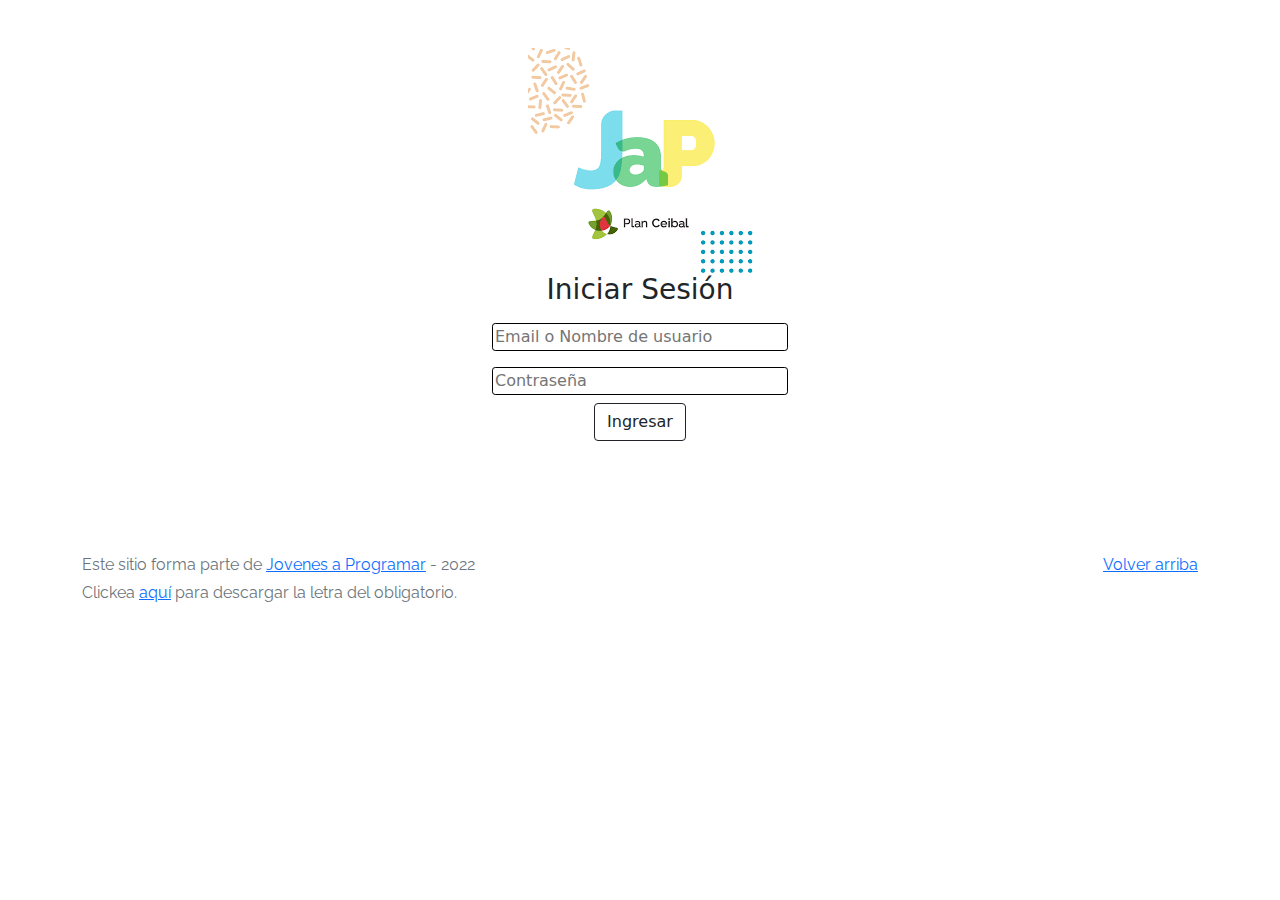
<file: index.html>
<!DOCTYPE html>
<html lang="es">

<head>
  <meta http-equiv="Content-Type" content="text/html; charset=UTF-8">
  <meta name="viewport" content="width=device-width, initial-scale=1, shrink-to-fit=no">
  <title>eMercado - Todo lo que busques está aquí</title>

  <link href="https://fonts.googleapis.com/css?family=Raleway:300,300i,400,400i,700,700i,900,900i" rel="stylesheet">
  <link href="css/bootstrap.min.css" rel="stylesheet">
  <link href="css/styles.css" rel="stylesheet">
  <style>
    body {
      background-color: ffffff;
    }
  </style>
</head>

<body>
  <div class="loginUsuario">
    <form class="">
      <div class="p-5">
        <img src="./img/japimagen.png" alt="">
        <h3>Iniciar Sesión</h3>
        <div class="">
          <input type="text" class="m-2 w-25" id="validarEmail" placeholder="Email o Nombre de usuario" required>
          <br>
          <input type="password" class=" m-2 w-25" id="validarPassword" placeholder="Contraseña" required>
          <br>
          <button type="button" class="btn btn-outline-dark" id="boton" value="Enviar"
            onclick="enviar()">Ingresar</button>
          <div id='nose'>
            <div id="warning" class="fw-bold">
            </div>
          </div>
        </div>
      </div>
    </form>
  </div>
  <footer class="text-muted">
    <div class="container">
      <p class="float-end">
        <a href="#">Volver arriba</a>
      </p>
      <p>Este sitio forma parte de <a href="https://jovenesaprogramar.edu.uy/" target="_blank">Jovenes a Programar</a> -
        2022</p>
      <p>Clickea <a target="_blank" href="Letra.pdf">aquí</a> para descargar la letra del obligatorio.</p>
    </div>
  </footer>
  <script src="js/init.js"></script>
  <script src="js/login.js"></script>
</body>

</html>
</file>
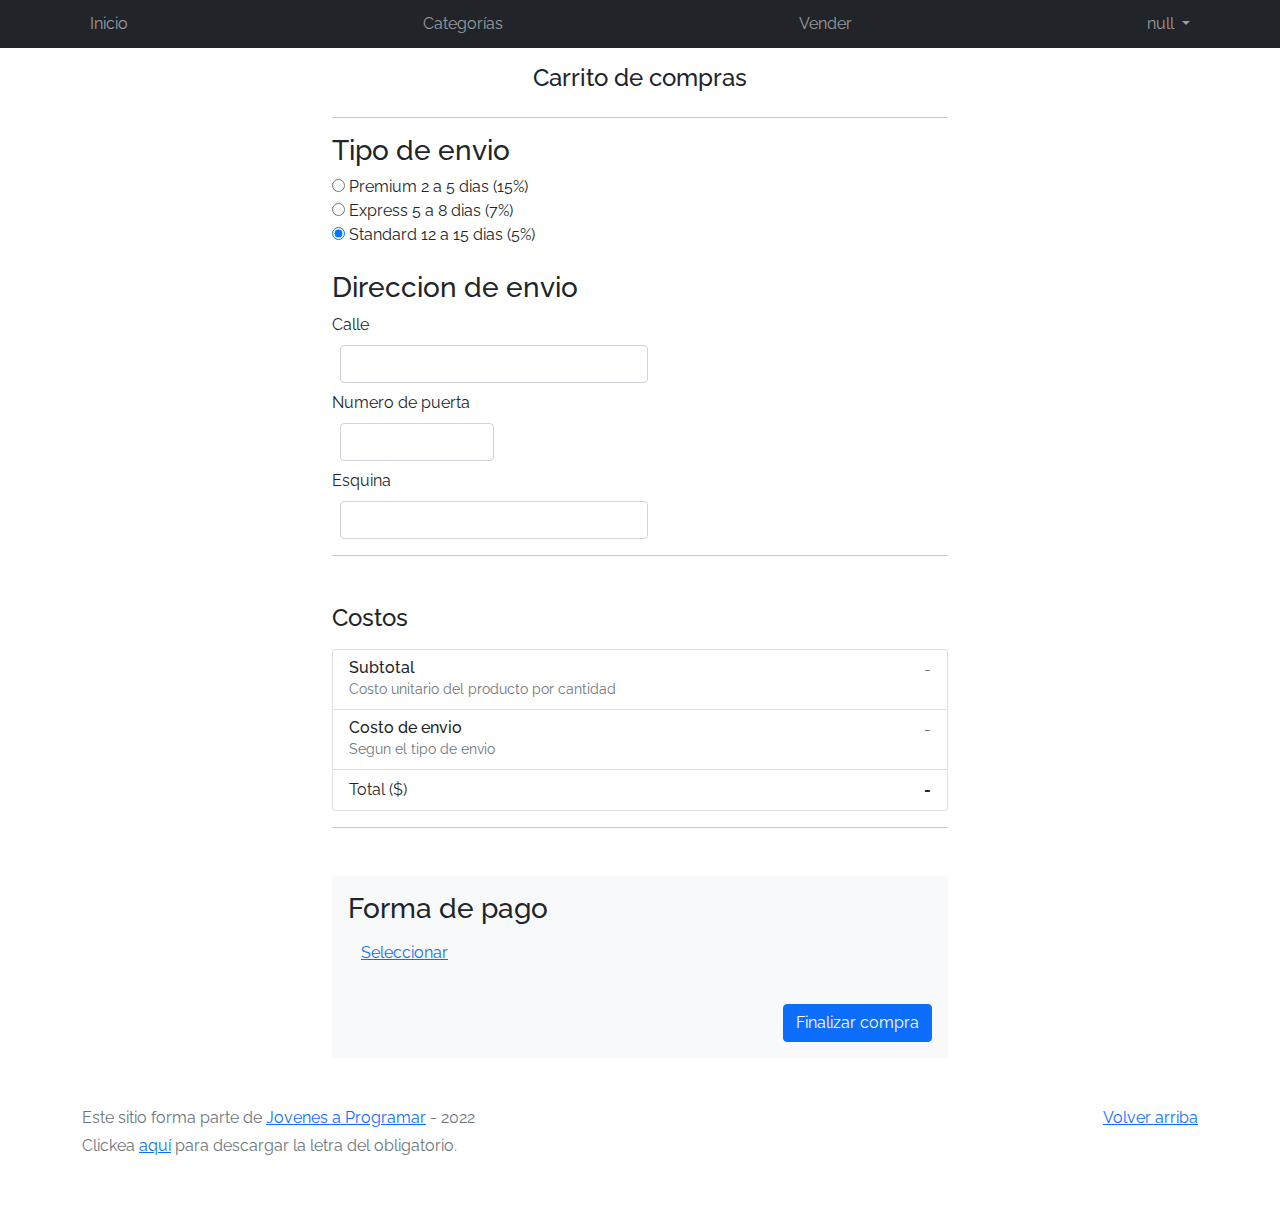
<file: cart.html>
<!DOCTYPE html>
<html lang="es">

<head>
  <meta http-equiv="Content-Type" content="text/html; charset=UTF-8">
  <meta name="viewport" content="width=device-width, initial-scale=1, shrink-to-fit=no">
  <title>eMercado - Todo lo que busques está aquí</title>
  <link href="https://fonts.googleapis.com/css?family=Raleway:300,300i,400,400i,700,700i,900,900i" rel="stylesheet">
  <link href="css/bootstrap.min.css" rel="stylesheet">
  <link href="css/font-awesome.min.css" rel="stylesheet">
  <link href="css/styles.css" rel="stylesheet">
</head>

<body>
  <nav class="navbar navbar-expand-lg navbar-dark bg-dark p-1">
    <div class="container">
      <button class="navbar-toggler" type="button" data-bs-toggle="collapse" data-bs-target="#navbarNav"
        aria-controls="navbarNav" aria-expanded="false" aria-label="Toggle navigation">
        <span class="navbar-toggler-icon"></span>
      </button>
      <div class="collapse navbar-collapse" id="navbarNav">
        <ul class="navbar-nav w-100 justify-content-between">
          <li class="nav-item">
            <a class="nav-link" href="main.html">Inicio</a>
          </li>
          <li class="nav-item">
            <a class="nav-link" href="categories.html">Categorías</a>
          </li>
          <li class="nav-item">
            <a class="nav-link" href="sell.html">Vender</a>
          </li>
          <li class="nav-item nombre">
          </li>
        </ul>
      </div>
    </div>
  </nav>
  <main>

    <div>
      <div>
        <h4 class="text-center mt-3 container">Carrito de compras</h4>
        <div class='mt-3 w-50' id="cart" style="margin: auto;">

        </div>
      </div>
      <form class='needs-validate' id='myForm' novalidate>
        <div class='w-50 mt-4 container' style="margin: auto;">
          <hr>
          <h3>Tipo de envio</h3>

          <div>
            <input type="radio" name='radios' class='radio' id="radioOne">
            <label for="radioOne">Premium 2 a 5 dias (15%)</label>
          </div>
          <div>
            <input type="radio" name='radios' class='radio' id="radioTwo">
            <label for="radioTwo">Express 5 a 8 dias (7%)</label>
          </div>
          <div>
            <input type="radio" name='radios' class='radio' id="radioThree" checked>
            <label for="radioThree">Standard 12 a 15 dias (5%)</label>
          </div>

          <h3 class="mt-4">Direccion de envio</h3>
          <div class="">

            <div>
              <label for="calle">Calle</label>
              <input class='w-50 m-2 form-control' type="text" id="calle" required>
              <div class="invalid-feedback">
                Debes llenar los campos vacios
              </div>
            </div>

            <div>
              <label for="numero">Numero de puerta</label>
              <input class='m-2 form-control w-25' id='numero' type="text" required>
              <div class="invalid-feedback">
                Debes llenar los campos vacios
              </div>
            </div>

            <div>
              <label for="esquina">Esquina</label>
              <input class='w-50 m-2 form-control' type="text" id="esquina" required>
              <div class="invalid-feedback">
                Debes llenar los campos vacios
              </div>
            </div>

          </div>
          <hr>
          <div>

            <div class="mt-5">
              <h4 class="mb-3">Costos</h4>
              <ul class="list-group mb-3">
                <li class="list-group-item d-flex justify-content-between lh-condensed">
                  <div>
                    <h6 class="my-0">Subtotal</h6>
                    <small class="text-muted">Costo unitario del producto por cantidad</small>
                  </div>
                  <span class="text-muted" id="productCostText">-</span>
                </li>
                <li class="list-group-item d-flex justify-content-between lh-condensed">
                  <div>
                    <h6 class="my-0">Costo de envio</h6>
                    <small class="text-muted">Segun el tipo de envio </small>
                  </div>
                  <span class="text-muted" id="comissionText">-</span>
                </li>
                <li class="list-group-item d-flex justify-content-between">
                  <span>Total ($)</span>
                  <strong id="totalCostText">-</strong>
                </li>
              </ul>
            </div>

            <hr>
            <div class="d-flex mt-5 p-3 bg-light">
              <div>
                <h3>Forma de pago</h3>
                <div>

                  <div class="">
                    <button type="button" class="btn btn-link" data-bs-toggle="modal" data-bs-target="#exampleModal"
                      required>Seleccionar</button>

                    <div class="modalState">
                      
                    </div>

                  </div>
                  <!-- Modal -->
                  <div class="modal fade" id="exampleModal" tabindex="-1" aria-labelledby="exampleModalLabel"
                    aria-hidden="true">
                    <div class="modal-dialog">
                      <div class="modal-content">
                        <div class="modal-header">
                          <h5 class="modal-title" id="exampleModalLabel"><strong>Forma de pago</strong></h5>
                          <button type="button" class="btn-close" data-bs-dismiss="modal" aria-label="Close"></button>
                        </div>
                        <div class="modal-body m-2">

                          <input type="radio" id="radioUno" name="ratio" checked>
                          <label for="radioUno">Tarjeta de credito</label>

                          <hr>
                          <div class="d-inline-flex flex-column m-2">
                            <label for="primero">Número de tarjeta</label>
                            <input class='classRadioUno form-control' type="text" id="primero" required>
                            <div class='invalid-feedback'>
                              Debes seleccionar tu numero de tarjeta
                            </div>
                          </div>

                          <div class="d-inline-flex flex-column m-2">
                            <label for="segundo">Código de seguridad</label>
                            <input class='classRadioUno form-control' type="text" id="segundo" required>
                            <div class='invalid-feedback'>
                              Debes escribir tu codigo de seguridad
                            </div>
                          </div>

                          <div class="d-inline-flex flex-column m-2">
                            <label for="tercero">Vencimiento (MM/AA)</label>
                            <input class='classRadioUno form-control' type="text" id="tercero" required>
                            <div class='invalid-feedback'>
                              Debes escribir la fecha de vencimiento
                            </div>
                          </div>

                          <div class="mt-5">
                            <input type="radio" id="radioDos" name="ratio">
                            <label for="radioDos">Transferencia bancaria</label>
                          </div>
                          <hr>

                          <div class="d-inline-flex flex-column m-2">
                            <label for="cuarto">Número de cuenta</label>
                            <input class='classRadioDos form-control' type="text" id="cuarto" required>
                            <div class='invalid-feedback'>
                              Debes escribir tu numero de cuenta
                            </div>
                          </div>

                        </div>
                        <div class="modal-footer">
                          <button type="button" class="btn btn-primary" data-bs-dismiss="modal">Cerrar</button>
                        </div>
                      </div>
                    </div>

                  </div>
                </div>
              </div>
            </div>
            <div class="d-flex justify-content-end bg-light">
              <button class="btn btn-primary m-3" id="botonFinal">Finalizar compra</button>
            </div>
          </div>

      </form>
    </div>
    </div>

  </main>
  <footer class="text-muted">
    <div class="container">
      <p class="float-end">
        <a href="#">Volver arriba</a>
      </p>
      <p>Este sitio forma parte de <a href="https://jovenesaprogramar.edu.uy/" target="_blank">Jovenes a Programar</a> -
        2022</p>
      <p>Clickea <a target="_blank" href="Letra.pdf">aquí</a> para descargar la letra del obligatorio.</p>
    </div>
  </footer>
  <div id="spinner-wrapper">
    <div class="lds-ring">
      <div></div>
      <div></div>
      <div></div>
      <div></div>
    </div>
  </div>
  <script src="js/bootstrap.bundle.min.js"></script>
  <script src="js/init.js"></script>
  <script src="js/cart.js"></script>
</body>

</html>
</file>
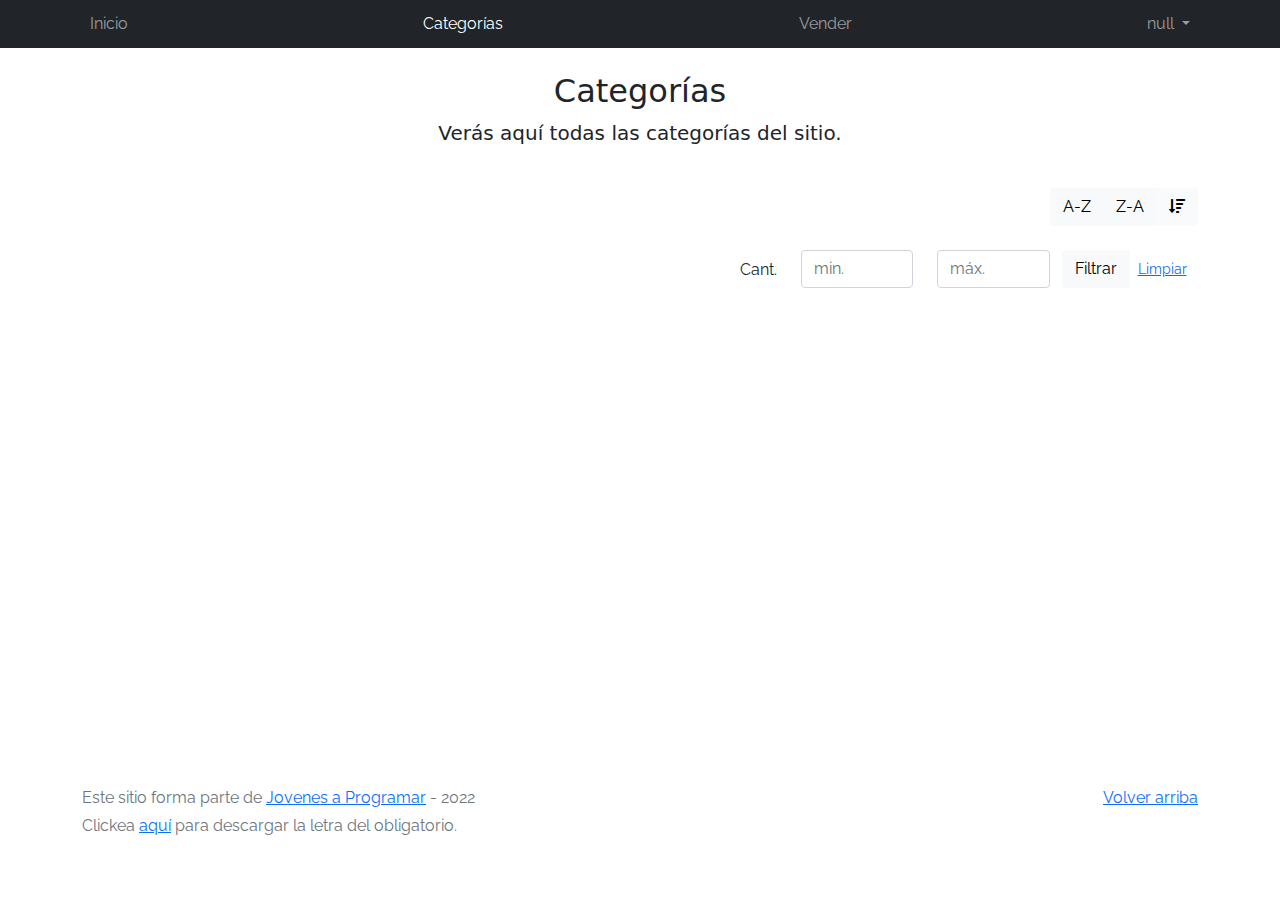
<file: categories.html>
<!DOCTYPE html>
<html lang="es">

<head>
  <meta http-equiv="Content-Type" content="text/html; charset=UTF-8">
  <meta name="viewport" content="width=device-width, initial-scale=1, shrink-to-fit=no">
  <title>eMercado - Todo lo que busques está aquí</title>

  <link href="https://fonts.googleapis.com/css?family=Raleway:300,300i,400,400i,700,700i,900,900i" rel="stylesheet">
  <link href="css/font-awesome.min.css" rel="stylesheet">
  <link href="css/bootstrap.min.css" rel="stylesheet">
  <link href="css/styles.css" rel="stylesheet">
</head>

<body>
  <nav class="navbar navbar-expand-lg navbar-dark bg-dark p-1">
    <div class="container">
      <button class="navbar-toggler" type="button" data-bs-toggle="collapse" data-bs-target="#navbarNav"
        aria-controls="navbarNav" aria-expanded="false" aria-label="Toggle navigation">
        <span class="navbar-toggler-icon"></span>
      </button>
      <div class="collapse navbar-collapse" id="navbarNav">
        <ul class="navbar-nav w-100 justify-content-between">
          <li class="nav-item">
            <a class="nav-link" href="main.html">Inicio</a>
          </li>
          <li class="nav-item">
            <a class="nav-link active" href="categories.html">Categorías</a>
          </li>
          <li class="nav-item">
            <a class="nav-link" href="sell.html">Vender</a>
          </li>
          <li class="nav-item nombre">
          </li>
        </ul>
      </div>
    </div>
  </nav>
  <main class="pb-5">
    <div class="text-center p-4">
      <h2>Categorías</h2>
      <p class="lead">Verás aquí todas las categorías del sitio.</p>
    </div>
    <div class="container">
      <div class="row">
        <div class="col text-end">
          <div class="btn-group btn-group-toggle mb-4" data-bs-toggle="buttons">
            <input type="radio" class="btn-check" name="options" id="sortAsc">
            <label class="btn btn-light" for="sortAsc">A-Z</label>
            <input type="radio" class="btn-check" name="options" id="sortDesc">
            <label class="btn btn-light" for="sortDesc">Z-A</label>
            <input type="radio" class="btn-check" name="options" id="sortByCount" checked>
            <label class="btn btn-light" for="sortByCount"><i class="fas fa-sort-amount-down mr-1"></i></label>
          </div>
        </div>
      </div>
      <div class="row">
        <div class="col-lg-6 offset-lg-6 col-md-12 mb-1 container">
          <div class="row container p-0 m-0">
            <div class="col">
              <p class="font-weight-normal text-end my-2">Cant.</p>
            </div>
            <div class="col">
              <input class="form-control" type="number" placeholder="min." id="rangeFilterCountMin">
            </div>
            <div class="col">
              <input class="form-control" type="number" placeholder="máx." id="rangeFilterCountMax">
            </div>
            <div class="col-3 p-0">
              <div class="btn-group" role="group">
                <button class="btn btn-light btn-block" id="rangeFilterCount">Filtrar</button>
                <button class="btn btn-link btn-sm" id="clearRangeFilter">Limpiar</button>
              </div>
            </div>
          </div>
        </div>
      </div>
      <div class="row">
        <div class="list-group" id="cat-list-container">
        </div>
      </div>
    </div>
  </main>
  <footer class="text-muted">
    <div class="container">
      <p class="float-end">
        <a href="#">Volver arriba</a>
      </p>
      <p>Este sitio forma parte de <a href="https://jovenesaprogramar.edu.uy/" target="_blank">Jovenes a Programar</a> -
        2022</p>
      <p>Clickea <a target="_blank" href="Letra.pdf">aquí</a> para descargar la letra del obligatorio.</p>
    </div>
  </footer>
  <div id="spinner-wrapper">
    <div class="lds-ring">
      <div></div>
      <div></div>
      <div></div>
      <div></div>
    </div>
  </div>
  <script src="js/bootstrap.bundle.min.js"></script>
  <script src="js/init.js"></script>
  <script src="js/categories.js"></script>
</body>

</html>
</file>
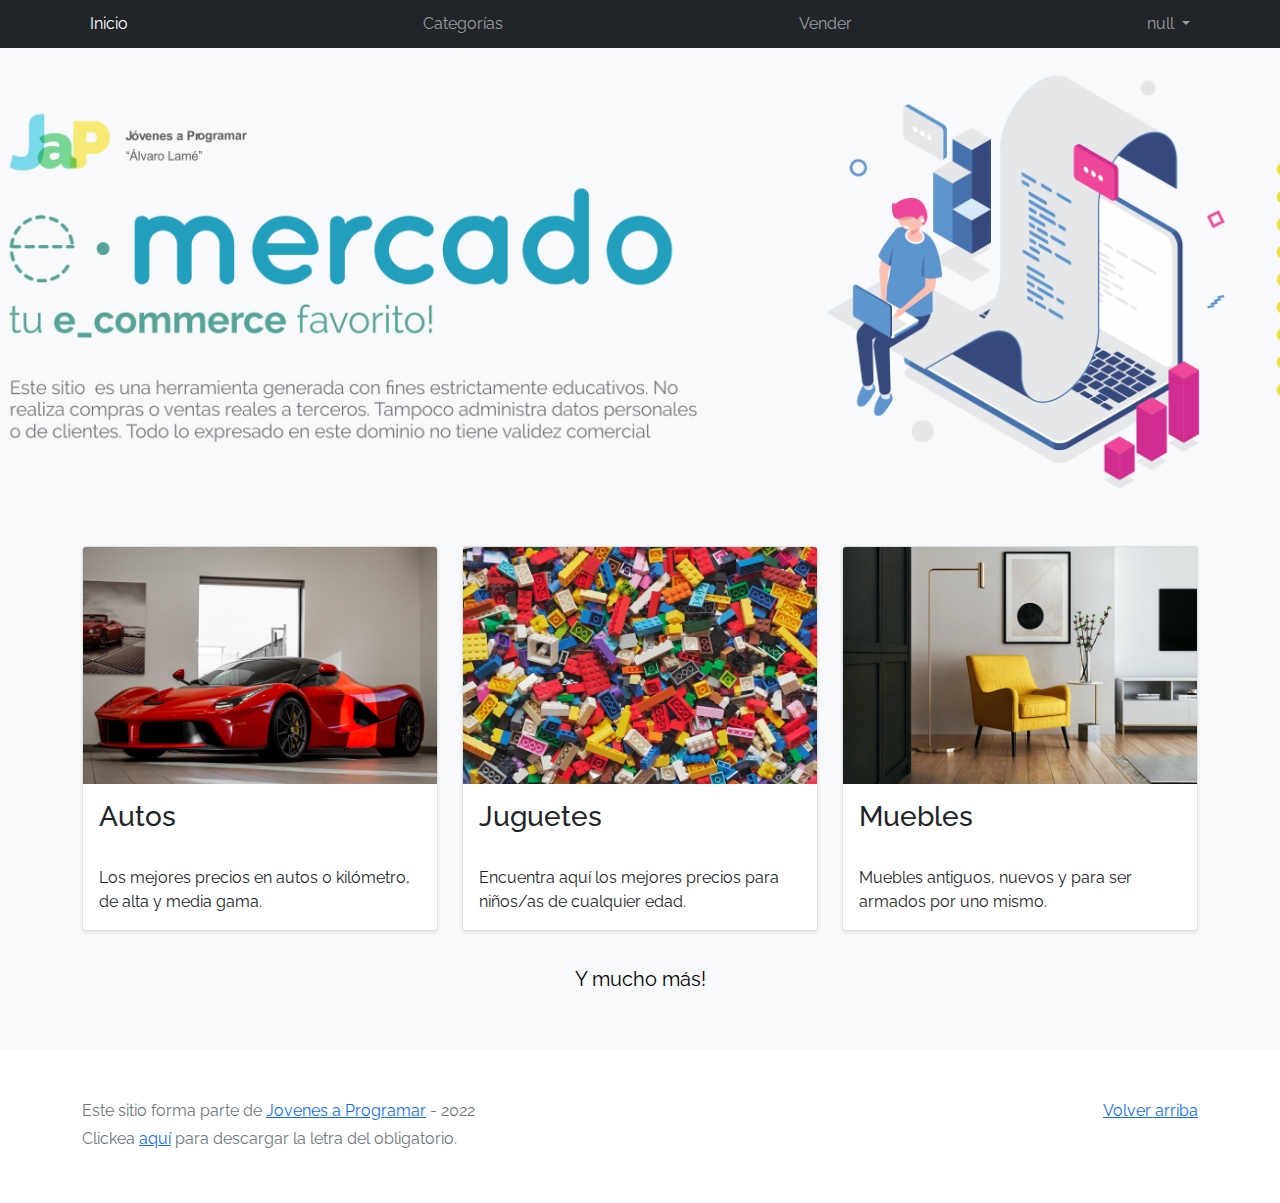
<file: main.html>
<!DOCTYPE html>
<html lang="es">

<head>
  <meta http-equiv="Content-Type" content="text/html; charset=UTF-8">
  <meta name="viewport" content="width=device-width, initial-scale=1, shrink-to-fit=no">
  <title>eMercado - Todo lo que busques está aquí</title>

  <link href="https://fonts.googleapis.com/css?family=Raleway:300,300i,400,400i,700,700i,900,900i" rel="stylesheet">
  <link href="css/bootstrap.min.css" rel="stylesheet">
  <link href="css/styles.css" rel="stylesheet">
</head>

<body>
  <nav class="navbar navbar-expand-lg navbar-dark bg-dark p-1">
    <div class="container">
      <button class="navbar-toggler" type="button" data-bs-toggle="collapse" data-bs-target="#navbarNav"
        aria-controls="navbarNav" aria-expanded="false" aria-label="Toggle navigation">
        <span class="navbar-toggler-icon"></span>
      </button>
      <div class="collapse navbar-collapse" id="navbarNav">
        <ul class="navbar-nav w-100 justify-content-between">
          <li class="nav-item">
            <a class="nav-link active" href="main.html">Inicio</a>
          </li>
          <li class="nav-item">
            <a class="nav-link" href="categories.html">Categorías</a>
          </li>
          <li class="nav-item">
            <a class="nav-link" href="sell.html">Vender</a>
          </li>
          <li class="nav-item nombre">
          </li>
        </ul>
      </div>
    </div>
  </nav>
  <main>
    <div class="jumbotron text-center"></div>
    <div class="album py-5 bg-light">
      <div class="container">
        <div class="row">
          <div class="col-md-4">
            <div class="card mb-4 shadow-sm custom-card cursor-active" id="autos">
              <img class="bd-placeholder-img card-img-top" src="img/cars_index.jpg"
                alt="Imgagen representativa de la categoría 'Autos'">
              <h3 class="m-3">Autos</h3>
              <div class="card-body">
                <p class="card-text">Los mejores precios en autos 0 kilómetro, de alta y media gama.</p>
              </div>
            </div>
          </div>
          <div class="col-md-4">
            <div class="card mb-4 shadow-sm custom-card cursor-active" id="juguetes">
              <img class="bd-placeholder-img card-img-top" src="img/toys_index.jpg"
                alt="Imgagen representativa de la categoría 'Juguetes'">
              <h3 class="m-3">Juguetes</h3>
              <div class="card-body">
                <p class="card-text">Encuentra aquí los mejores precios para niños/as de cualquier edad.</p>
              </div>
            </div>
          </div>
          <div class="col-md-4">
            <div class="card mb-4 shadow-sm custom-card cursor-active" id="muebles">
              <img class="bd-placeholder-img card-img-top" src="img/furniture_index.jpg"
                alt="Imgagen representativa de la categoría 'Muebles'">
              <h3 class="m-3">Muebles</h3>
              <div class="card-body">
                <p class="card-text">Muebles antiguos, nuevos y para ser armados por uno mismo.</p>
              </div>
            </div>
          </div>
        </div>
        <div class="row">
          <a class="btn btn-light btn-lg btn-block" href="categories.html">Y mucho más!</a>
        </div>
      </div>
    </div>
  </main>
  <footer class="text-muted">
    <div class="container">
      <p class="float-end">
        <a href="#">Volver arriba</a>
      </p>
      <p>Este sitio forma parte de <a href="https://jovenesaprogramar.edu.uy/" target="_blank">Jovenes a Programar</a> -
        2022</p>
      <p>Clickea <a target="_blank" href="Letra.pdf">aquí</a> para descargar la letra del obligatorio.</p>
    </div>
  </footer>
  <script src="js/bootstrap.bundle.min.js"></script>
  <script src="js/index.js"></script>
  <script src="js/init.js"></script>
</body>

</html>
</file>
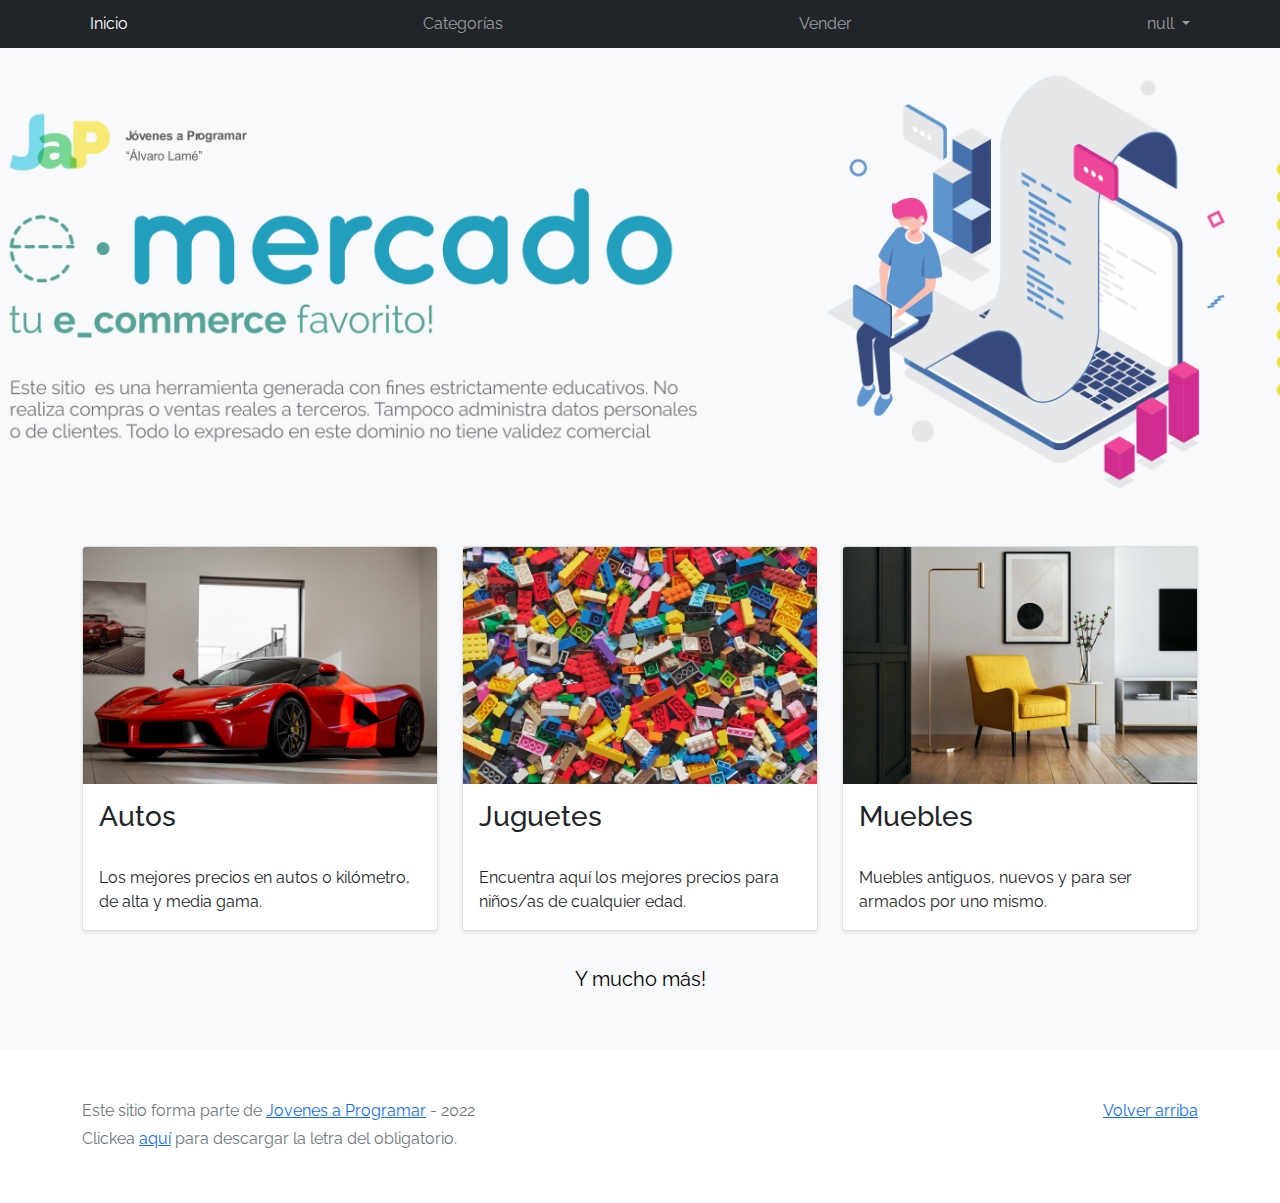
<file: my-profile.html>
<!DOCTYPE html>
<html lang="es">

<head>
  <meta http-equiv="Content-Type" content="text/html; charset=UTF-8">
  <meta name="viewport" content="width=device-width, initial-scale=1, shrink-to-fit=no">
  <title>eMercado - Todo lo que busques está aquí</title>
  <link href="https://fonts.googleapis.com/css?family=Raleway:300,300i,400,400i,700,700i,900,900i" rel="stylesheet">
  <link href="css/bootstrap.min.css" rel="stylesheet">
  <link href="css/styles.css" rel="stylesheet">
  <style>
    .bd-placeholder-img {
      font-size: 1.125rem;
      text-anchor: middle;
      -webkit-user-select: none;
      -moz-user-select: none;
      -ms-user-select: none;
      user-select: none;
    }

    label {
      font-family: 'Franklin Gothic Medium', 'Arial Narrow', Arial, sans-serif;
    }

    h2 {
      font-family: Verdana, Geneva, Tahoma, sans-serif;
    }

    @media (min-width: 768px) {
      .bd-placeholder-img-lg {
        font-size: 3.5rem;
      }
    }
  </style>
</head>

<body>
  <nav class="navbar navbar-expand-lg navbar-dark bg-dark p-1">
    <div class="container">
      <button class="navbar-toggler" type="button" data-bs-toggle="collapse" data-bs-target="#navbarNav"
        aria-controls="navbarNav" aria-expanded="false" aria-label="Toggle navigation">
        <span class="navbar-toggler-icon"></span>
      </button>
      <div class="collapse navbar-collapse" id="navbarNav">
        <ul class="navbar-nav w-100 justify-content-between">
          <li class="nav-item">
            <a class="nav-link" href="main.html">Inicio</a>
          </li>
          <li class="nav-item">
            <a class="nav-link" href="categories.html">Categorías</a>
          </li>
          <li class="nav-item">
            <a class="nav-link" href="sell.html">Vender</a>
          </li>
          <li class="nav-item nombre">
          </li>
        </ul>
      </div>
    </div>
  </nav>
  <main>
    <div class="container mt-3">
      <div>
        <div class='mt-3 ms-4'>
          <h2>Perfil del usuario</h2>
        </div>
        <div id="divFotoPerfil">
          <img src="./img/perfil_anonimo.png" id="imagenPerfil">
          <input type="file" id="cambiarPerfil">
          <label for="cambiarPerfil" id="cambiarImagen">Elegir imagen</label>
        </div>
      </div>
      <hr id="primerHr">

      <div class="container mt-5 d-flex justify-content-center">
        <div class="p-3">
          <label class='form-label' for="primerNombre">Primer nombre</label>
          <input class='form-control' style='width: 20rem;' type="text" id="primerNombre">
          <label class='form-label mt-4' for="segundoNombre">Segundo nombre</label>
          <input class='form-control' style='width: 20rem;' type="text" id="segundoNombre">
        </div>
        <div class="p-3">
          <label class='form-label' for="primerApellido">Primer apellido</label>
          <input class='form-control' style='width: 20rem;' type="text" id="primerApellido">
          <label class='form-label mt-4' for="segundoApellido">Segundo apellido</label>
          <input class='form-control' style='width: 20rem;' type="text" id="segundoApellido">
        </div>
        <div class="p-3">
          <label class='form-label' for="email">E-mail</label>
          <input class='form-control' style='width: 20rem;' type="text" id="email">
          <label class='form-label mt-4' for="numero">Numero de telefono</label>
          <input class='form-control' style='width: 20rem;' type="text" id="numero">
        </div>
      </div>

      <div class="mt-5">
        <hr>
        <button class="btn btn-success" id='boton' onclick="guardarLocal()">Guardar cambios</button>
      </div>

    </div>
  </main>
  <footer class="text-muted">
    <div class="container">
      <p class="float-end">
        <a href="#">Volver arriba</a>
      </p>
      <p>Este sitio forma parte de <a href="https://jovenesaprogramar.edu.uy/" target="_blank">Jovenes a Programar</a> -
        2022</p>
      <p>Clickea <a target="_blank" href="Letra.pdf">aquí</a> para descargar la letra del obligatorio.</p>
    </div>
  </footer>
  <script src="js/bootstrap.bundle.min.js"></script>
  <script src="js/init.js"></script>
  <script src="js/my-profile.js"></script>
</body>

</html>
</file>
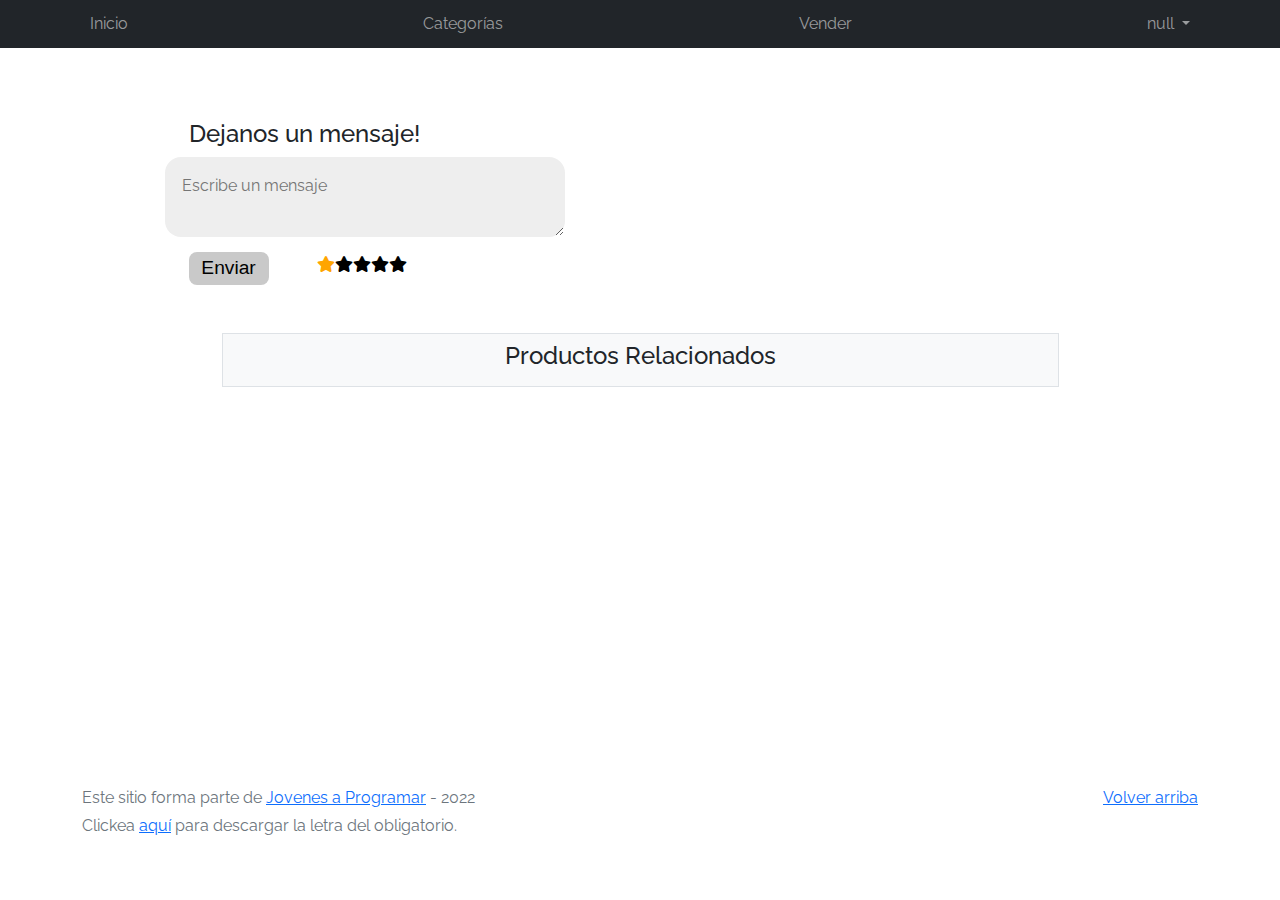
<file: product-info.html>
<!DOCTYPE html>
<html lang="es">

<head>
    <meta http-equiv="Content-Type" content="text/html; charset=UTF-8">
    <meta name="viewport" content="width=device-width, initial-scale=1, shrink-to-fit=no">
    <title>eMercado - Todo lo que busques está aquí</title>

    <link href="https://fonts.googleapis.com/css?family=Raleway:300,300i,400,400i,700,700i,900,900i" rel="stylesheet">
    <link href="css/font-awesome.min.css" rel="stylesheet">
    <link href="css/bootstrap.min.css" rel="stylesheet">
    <link href="css/styles.css" rel="stylesheet">
</head>

<body>
    <nav class="navbar navbar-expand-lg navbar-dark bg-dark p-1">
        <div class="container">
            <button class="navbar-toggler" type="button" data-bs-toggle="collapse" data-bs-target="#navbarNav"
                aria-controls="navbarNav" aria-expanded="false" aria-label="Toggle navigation">
                <span class="navbar-toggler-icon"></span>
            </button>
            <div class="collapse navbar-collapse" id="navbarNav">
                <ul class="navbar-nav w-100 justify-content-between">
                    <li class="nav-item">
                        <a class="nav-link" href="main.html">Inicio</a>
                    </li>
                    <li class="nav-item">
                        <a class="nav-link" href="categories.html">Categorías</a>
                    </li>
                    <li class="nav-item">
                        <a class="nav-link" href="sell.html">Vender</a>
                    </li>

                    <div class="nombre">
                    </div>

                </ul>
            </div>
        </div>
    </nav>
    <main class="container">

        <div class='container pt-4' id="pantalla">
        </div>

        <div class="container w-100 m-auto">
            <div class="container" id="coment">
            </div>

            <div class="container pt-5 ms-3" id="cajacomentario">
                <h4>Dejanos un mensaje!</h4>
                <textarea id="textocomentario" placeholder="Escribe un mensaje"></textarea>
                <br>
                <div class="d-flex" id="buttonandstars">
                    <button type="button" class="mt-2" id="botontexto"
                        onclick="enviarMensaje()">Enviar</button>
                    
                        <div id="stars" class="d-flex ps-5">
                            <button class="fa fa-star checked stars"></button>
                            <button class="fa fa-star stars"></button>
                            <button class="fa fa-star stars"></button>
                            <button class="fa fa-star stars"></button>
                            <button class="fa fa-star stars"></button>
                        </div>
                    
                </div>
            </div>
        </div>

        <div class='mt-5 container text-center bg-light border w-75'>
            <h4 class="mt-2">Productos Relacionados</h4>
            <div class="d-flex justify-content-center container mt-3" id="productos">
            </div>
        </div>

    </main>
    <footer class="text-muted">
        <div class="container">
            <p class="float-end">
                <a href="#">Volver arriba</a>
            </p>
            <p>Este sitio forma parte de <a href="https://jovenesaprogramar.edu.uy/" target="_blank">Jovenes a
                    Programar</a> -
                2022</p>
            <p>Clickea <a target="_blank" href="Letra.pdf">aquí</a> para descargar la letra del obligatorio.</p>
        </div>
    </footer>
    <div id="spinner-wrapper">
        <div class="lds-ring">
            <div></div>
            <div></div>
            <div></div>
            <div></div>
        </div>
    </div>
    <script src="js/bootstrap.bundle.min.js"></script>
    <script src="js/init.js"></script>
    <script src="js/product-info.js"></script>
</body>

</html>
</file>
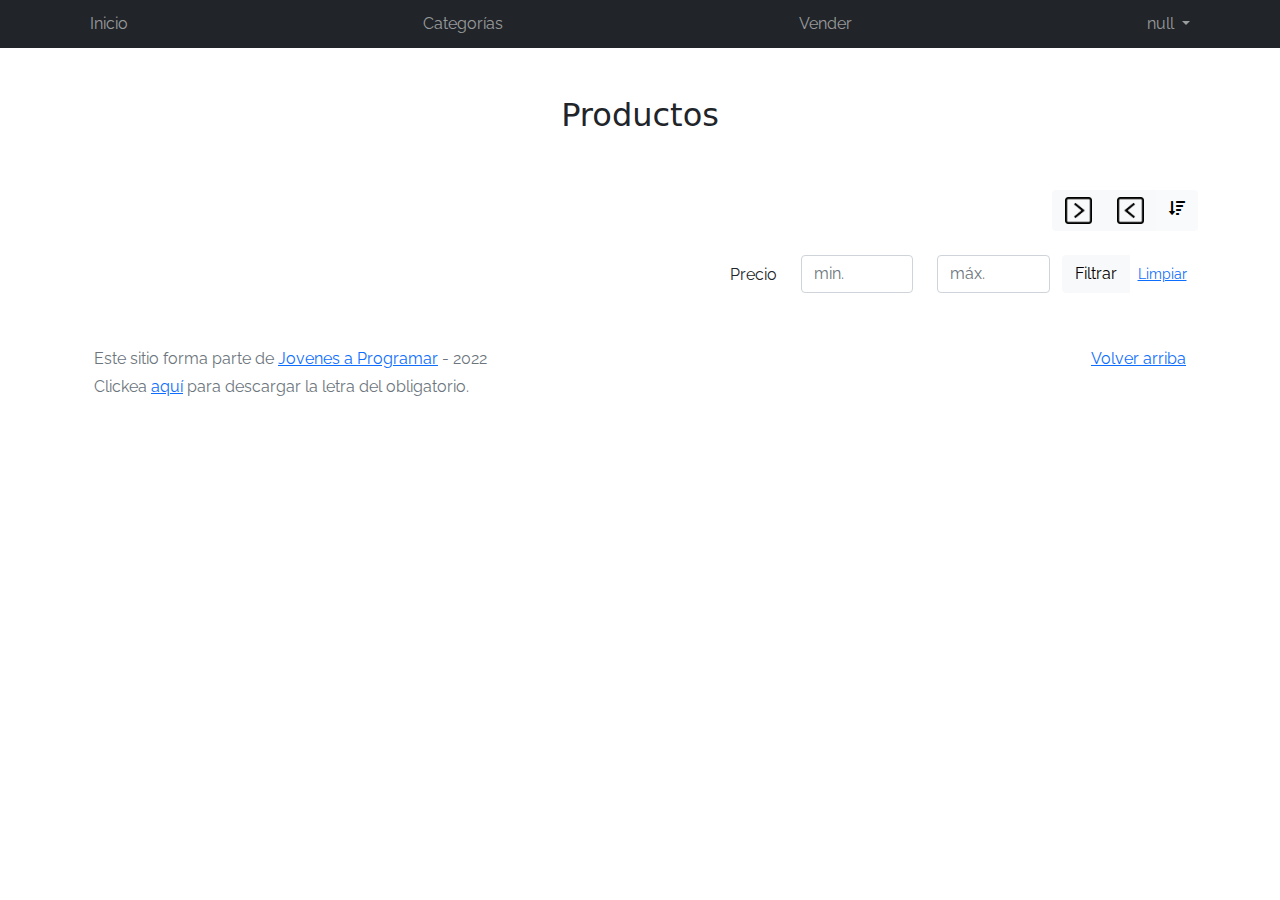
<file: products.html>
<!DOCTYPE html>
<html lang="es">

<head>
  <meta http-equiv="Content-Type" content="text/html; charset=UTF-8">
  <meta name="viewport" content="width=device-width, initial-scale=1, shrink-to-fit=no">
  <title>eMercado - Todo lo que busques está aquí</title>

  <link href="https://fonts.googleapis.com/css?family=Raleway:300,300i,400,400i,700,700i,900,900i" rel="stylesheet">
  <link href="css/font-awesome.min.css" rel="stylesheet">
  <link href="css/bootstrap.min.css" rel="stylesheet">
  <link href="css/styles.css" rel="stylesheet">
</head>

<body>
  <nav class="navbar navbar-expand-lg navbar-dark bg-dark p-1">
    <div class="container">
      <button class="navbar-toggler" type="button" data-bs-toggle="collapse" data-bs-target="#navbarNav"
        aria-controls="navbarNav" aria-expanded="false" aria-label="Toggle navigation">
        <span class="navbar-toggler-icon"></span>
      </button>
      <div class="collapse navbar-collapse" id="navbarNav">
        <ul class="navbar-nav w-100 justify-content-between">
          <li class="nav-item">
            <a class="nav-link" href="main.html">Inicio</a>
          </li>
          <li class="nav-item">
            <a class="nav-link" href="categories.html">Categorías</a>
          </li>
          <li class="nav-item">
            <a class="nav-link" href="sell.html">Vender</a>
          </li>
          <li class="nav-item nombre">
          </li>
        </ul>
      </div>
    </div>
  </nav>
  <div class="text-center p-5">
    <h2 class=''>Productos</h2>
    <div class="lead" id='categoryName'>
    </div>
  </div>
  <div class="container">
    <div class="row">
      <div class="col text-end">
        <div class="btn-group btn-group-toggle mb-4" data-bs-toggle="buttons">
          <input type="radio" class="btn-check" name="options" id="sortAsc">
          <img class="btn btn-light" for="sortAsc" id="less" src="./img/more-than.png" />
          <input type="radio" class="btn-check" name="options" id="sortDesc">
          <img class="btn btn-light" for="sortDesc" id="more" src="./img/less-than.png"/>
          <input type="radio" class="btn-check" name="options" id="sortByCount" checked>
          <label class="btn btn-light" for="sortByCount" id="relevance"><i
              class="fas fa-sort-amount-down mr-1"></i></label>
        </div>
      </div>
    </div>
    <div class="row">
      <div class="col-lg-6 offset-lg-6 col-md-12 mb-1 container">
        <div class="row container p-0 m-0">
          <div class="col">
            <p class="font-weight-normal text-end my-2">Precio</p>
          </div>
          <div class="col">
            <input class="form-control" type="number" placeholder="min." id="rangeFilterCountMin">
          </div>
          <div class="col">
            <input class="form-control" type="number" placeholder="máx." id="rangeFilterCountMax">
          </div>
          <div class="col-3 p-0">
            <div class="btn-group" role="group">
              <button class="btn btn-light btn-block" id="rangeFilterCount" onclick="setOrganize()">Filtrar</button>
              <button class="btn btn-link btn-sm" id="clearRangeFilter">Limpiar</button>
            </div>
          </div>
        </div>
      </div>
    </div>
    <div id="kk">
    </div>
    <div id="displayDiv" class="container">
    </div>
    <footer class="text-muted">
      <div class="container">
        <p class="float-end">
          <a href="#">Volver arriba</a>
        </p>
        <p>Este sitio forma parte de <a href="https://jovenesaprogramar.edu.uy/" target="_blank">Jovenes a Programar</a>
          -
          2022</p>
        <p>Clickea <a target="_blank" href="Letra.pdf">aquí</a> para descargar la letra del obligatorio.</p>
      </div>
    </footer>
    <div id="spinner-wrapper">
      <div class="lds-ring">
        <div></div>
        <div></div>
        <div></div>
        <div></div>
      </div>
    </div>
    <script src="js/bootstrap.bundle.min.js"></script>
    <script src="js/init.js"></script>
    <script src="js/products.js"></script>
    <script src="js/categories.js"></script>
</body>

</html>
</file>
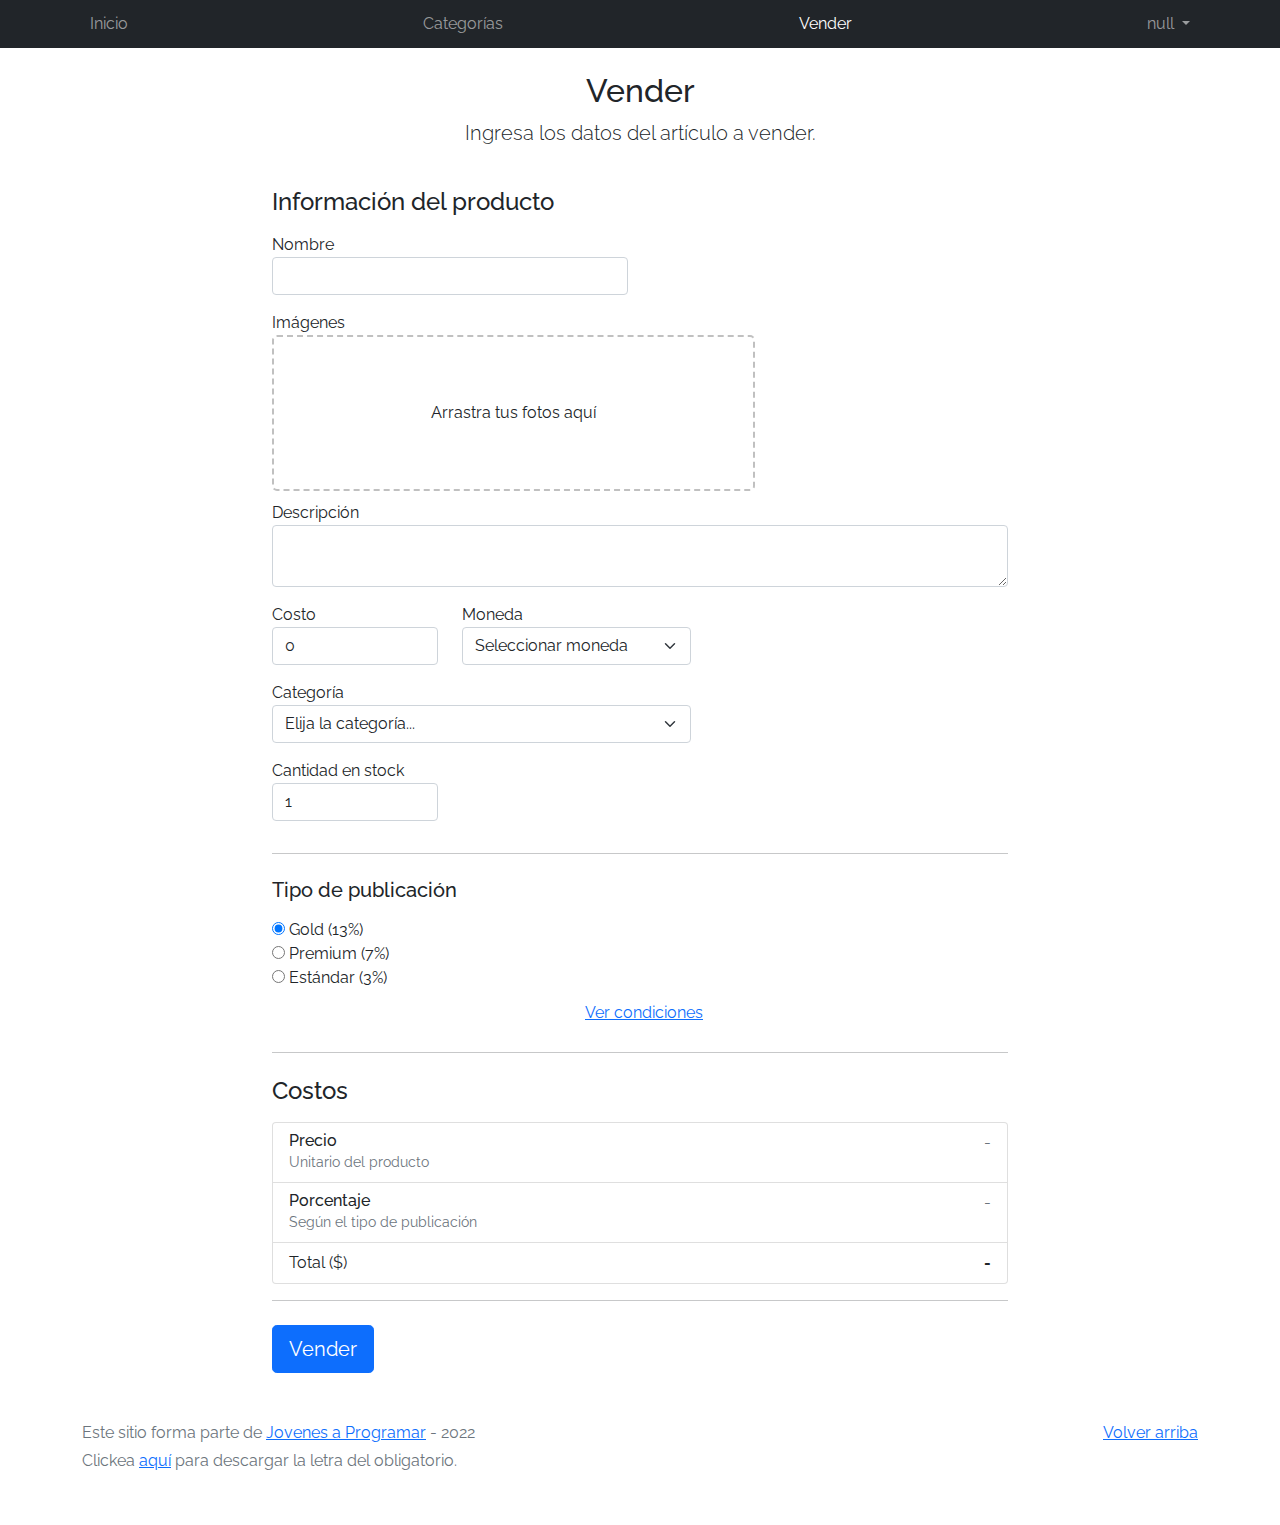
<file: sell.html>
<!DOCTYPE html>
<html lang="es">

<head>
  <meta http-equiv="Content-Type" content="text/html; charset=UTF-8">
  <meta name="viewport" content="width=device-width, initial-scale=1, shrink-to-fit=no">
  <title>eMercado - Todo lo que busques está aquí</title>
  <link href="https://fonts.googleapis.com/css?family=Raleway:300,300i,400,400i,700,700i,900,900i" rel="stylesheet">
  <link href="css/bootstrap.min.css" rel="stylesheet">
  <link href="css/dropzone.css" rel="stylesheet">
  <link href="css/styles.css" rel="stylesheet">
</head>

<body>
  <nav class="navbar navbar-expand-lg navbar-dark bg-dark p-1">
    <div class="container">
      <button class="navbar-toggler" type="button" data-bs-toggle="collapse" data-bs-target="#navbarNav"
        aria-controls="navbarNav" aria-expanded="false" aria-label="Toggle navigation">
        <span class="navbar-toggler-icon"></span>
      </button>
      <div class="collapse navbar-collapse" id="navbarNav">
        <ul class="navbar-nav w-100 justify-content-between">
          <li class="nav-item">
            <a class="nav-link" href="main.html">Inicio</a>
          </li>
          <li class="nav-item">
            <a class="nav-link" href="categories.html">Categorías</a>
          </li>
          <li class="nav-item">
            <a class="nav-link active" href="sell.html">Vender</a>
          </li>
          <li class="nav-item nombre">
          </li>
        </ul>
      </div>
    </div>
  </nav>
  <div class="container">
    <div class="text-center p-4">
      <h2>Vender</h2>
      <p class="lead">Ingresa los datos del artículo a vender.</p>
    </div>
    <div class="row justify-content-md-center">
      <div class="col-md-8 order-md-1">
        <h4 class="mb-3">Información del producto</h4>
        <form class="needs-validation" id="sell-info">
          <div class="row">
            <div class="col-md-6 mb-3">
              <label for="productName">Nombre</label>
              <input type="text" class="form-control" id="productName" value="" name="productName">
              <div class="invalid-feedback">
                Ingresa un nombre
              </div>
            </div>
          </div>
          <div class="row">
            <div class="col-md-8 order-md-1">
              <label>Imágenes</label>
              <div class="needsclick dz-clickable" id="file-upload">
                <div class="dz-message needsclick">
                  Arrastra tus fotos aquí<br>
                </div>
              </div>
            </div>
          </div>
          <div class="row">
            <div class="col-md-12 mb-3">
              <label for="productDescription">Descripción</label>
              <textarea name="productDescription" class="form-control" id="productDescription"></textarea>
            </div>
          </div>
          <div class="row">
            <div class="col-md-3 mb-3">
              <label for="productCostInput">Costo</label>
              <input type="number" name="productCostInput" class="form-control" id="productCostInput" placeholder=""
                required="" value="0" min="0">
              <div class="invalid-feedback">
                El costo debe ser mayor que 0.
              </div>
            </div>
            <div class="col-md-4 mb-3">
              <label for="productCurrency">Moneda</label>
              <select name="productCurrency" class="form-select custom-select d-block w-100" id="productCurrency"
                required>
                <option value="" hidden selected>Seleccionar moneda</option>
                <option>Pesos Uruguayos (UYU)</option>
                <option>Dólares (USD)</option>
              </select>
              <div class="invalid-feedback">
                Ingresa una categoría válida.
              </div>
            </div>
          </div>
          <div class="row">
            <div class="col-md-7 mb-3">
              <label for="productCategory">Categoría</label>
              <select name="productCategory" class="custom-select form-select d-block w-100" id="productCategory">
                <option value="">Elija la categoría...</option>
                <option>Autos</option>
                <option>Juguetes</option>
                <option>Muebles</option>
                <option>Herramientas</option>
                <option>Computadoras</option>
                <option>Vestimenta</option>
              </select>
              <div class="invalid-feedback">
                Por favor ingresa una categoría válida.
              </div>
            </div>
          </div>
          <div class="row">
            <div class="col-md-3 mb-3">
              <label for="productCountInput">Cantidad en stock</label>
              <input type="number" name="productCountInput" class="form-control" id="productCountInput" required
                value="1" min="0">
              <div class="invalid-feedback">
                La cantidad es requerida.
              </div>
            </div>
          </div>
          <hr class="mb-4">
          <h5 class="mb-3">Tipo de publicación</h5>
          <div class="d-block my-3">
            <div class="custom-control custom-radio">
              <input id="goldradio" name="publicationType" type="radio" class="custom-control-input" checked=""
                required="">
              <label class="custom-control-label" for="goldradio">Gold (13%)</label>
            </div>
            <div class="custom-control custom-radio">
              <input id="premiumradio" name="publicationType" type="radio" class="custom-control-input" required="">
              <label class="custom-control-label" for="premiumradio">Premium (7%)</label>
            </div>
            <div class="custom-control custom-radio">
              <input id="standardradio" name="publicationType" type="radio" class="custom-control-input" required="">
              <label class="custom-control-label" for="standardradio">Estándar (3%)</label>
            </div>
            <div class="row">
              <button type="button" class="m-1 btn btn-link" data-bs-toggle="modal"
                data-bs-target="#contidionsModal">Ver
                condiciones</button>
            </div>
          </div>
          <hr class="mb-4">
          <h4 class="mb-3">Costos</h4>
          <ul class="list-group mb-3">
            <li class="list-group-item d-flex justify-content-between lh-condensed">
              <div>
                <h6 class="my-0">Precio</h6>
                <small class="text-muted">Unitario del producto</small>
              </div>
              <span class="text-muted" id="productCostText">-</span>
            </li>
            <li class="list-group-item d-flex justify-content-between lh-condensed">
              <div>
                <h6 class="my-0">Porcentaje</h6>
                <small class="text-muted">Según el tipo de publicación</small>
              </div>
              <span class="text-muted" id="comissionText">-</span>
            </li>
            <li class="list-group-item d-flex justify-content-between">
              <span>Total ($)</span>
              <strong id="totalCostText">-</strong>
            </li>
          </ul>
          <hr class="mb-4">
          <button class="btn btn-primary btn-lg" type="submit">Vender</button>
        </form>
      </div>
    </div>
  </div>
  <footer class="text-muted">
    <div class="container">
      <p class="float-end">
        <a href="#">Volver arriba</a>
      </p>
      <p>Este sitio forma parte de <a href="https://jovenesaprogramar.edu.uy/" target="_blank">Jovenes a Programar</a> -
        2022</p>
      <p>Clickea <a target="_blank" href="Letra.pdf">aquí</a> para descargar la letra del obligatorio.</p>
    </div>
  </footer>

  <div class="alert alert-primary-dismissible fade" id="alertResult" role="alert">
    <span id="resultSpan"></span>
  </div>

  <div class="modal fade" tabindex="-1" role="dialog" id="contidionsModal">
    <div class="modal-dialog" role="document">
      <div class="modal-content">
        <div class="modal-header">
          <h5 class="modal-title">Condiciones de publicación</h5>
        </div>
        <div class="modal-body">
          <div class="container">
            <div class="row">
              <h5 class="text-warning">Gold (13%)</h5>
              <p class="muted text-justify">Tu producto se verá de forma promocionada en portada, además de las
                condiciones de Premium y Estándar.</p>
            </div>
            <hr>
            <div class="row">
              <h5 class="text-primary">Premium (7%)</h5>
              <p class="muted text-justify">Se mostrará el producto en los primeros lugares de resultados de búsqueda,
                así cómo cuando se ingrese a la categoría que pertenezca.</p>
            </div>
            <hr>
            <div class="row">
              <h5 class="text-secondary">Estándar (3%)</h5>
              <p class="muted text-justify">El producto se listará en la categoría correspondiente, así como en los
                resultados de búsquedas que coincidan con las palabras claves en el nombre.</p>
            </div>
          </div>
        </div>
        <div class="modal-footer">
          <button type="button" class="btn btn-primary" data-bs-dismiss="modal">Cerrar</button>
        </div>
      </div>
    </div>
  </div>
  <div id="spinner-wrapper">
    <div class="lds-ring">
      <div></div>
      <div></div>
      <div></div>
      <div></div>
    </div>
  </div>
  <script src="js/bootstrap.bundle.min.js"></script>
  <script src="js/dropzone.js"></script>
  <script src="js/init.js"></script>
  <script src="js/sell.js"></script>
</body>

</html>
</file>
<file: css/styles.css>
.jumbotron,
.card-body,
.container,
.site-header {
  font-family: 'Raleway', serif !important;
}

.fa-trash {
  color: rgb(163, 13, 13);
  border: none;
  background: none;
  transition: 0.3s;
}

.fa-trash:hover {
  color: black;
}

.productoSection {
  transition: 0.2s;
}

.productoSection:hover {
  background-color: rgb(239, 239, 241);
}

#stars button {
  background: none;
  border: none;
  padding: 0px;
}

#primerHr {
  color: #000305;
  width: 50rem;
  height: 2px;
  background-image:
    linear-gradient(300deg, #ffffff, transparent);
}

#imagenPerfil {
  border: solid 2px grey;
  width: 8rem;
  height: 8rem;
  margin-top: 0;
  border-radius: 100%;
}

#cambiarPerfil {
  display: none;
}

#divFotoPerfil {
  left: 80%;
  top: 9.7%;
  border-radius: 100%;
  position: absolute;
  overflow: hidden;
}

#cambiarImagen {
  position: absolute;
  font-size: 0.7rem;
  left: 0%;
  color: rgb(196, 189, 189);
  width: 8rem;
  height: 3.5rem;
  top: 75%;
  text-align: center;
  background: rgba(0, 0, 0, 0.7);
  cursor: pointer;
  font-family: sans-serif;
  line-height: 1.5rem;
  display: none;
}

.loginUsuario {
  text-align: center;
  position: relative;
}

.loginUsuario input {
  border: 0.1rem solid black;
  border-radius: 0.2rem;
}

.loginUsuario input:hover {
  border: 0.1rem solid rgb(0, 183, 255);
  box-shadow: 0 0 1rem 0 #3896c9;
  border-radius: 0.2rem;
  transition: 0.4s;
}

#cajacomentario {
  padding-left: 5%;
  width: 50%;
}

#cajacomentario h4 {
  padding-left: 5%;
}

#buttonandstars {
  width: 100%;
  padding-left: 5%;
}

#botontexto {
  border: solid 1px transparent;
  border-radius: .5rem;
  font-family: 'Gill Sans', 'Gill Sans MT', Calibri, 'Trebuchet MS', sans-serif;
  font-size: 1.2rem;
  width: 5rem;
  background-color: #c9c9c9;
}

#botontexto:hover {
  border: solid 1px black;
  transition: .4s;
  background-color: rgb(221, 219, 219);
}

#textocomentario {
  width: 25rem;
  height: 5rem;
  padding: 1rem;
  border: solid 1px transparent;
  background-color: rgb(238, 238, 238);
  border-radius: 1rem;
  outline: none;
}

#textocomentario:hover {
  border: solid 1px rgb(28, 28, 29);
  background-color: white;
  transition: .5s;
  cursor: pointer;
}

.textoUsuarios {
  font-family:Georgia, 'Times New Roman', Times, serif;
}

#less,
#more {
  width: 3.3rem;
}

#warning {
  position: absolute;
}

#nose {
  margin-top: 1rem;
  display: flex;
  justify-content: center;
}


.jumbotron .display-4 {
  font-weight: bold;
}

nav a {
  text-decoration: none;
}

.bd-placeholder-img {
  font-size: 1.125rem;
  text-anchor: middle;
  -webkit-user-select: none;
  -moz-user-select: none;
  -ms-user-select: none;
  user-select: none;
}

@media (min-width: 768px) {
  .bd-placeholder-img-lg {
    font-size: 3.5rem;
  }
}

.jumbotron {
  height: 50vh;
  padding: 5em inherit;
  margin-bottom: 0;
  background-color: #53C0FB;
  background: url('../img/cover_back.png');
  background-size: cover;
  background-position: center;
  background-repeat: no-repeat;
  color: black;
  font-weight: bold;
}

@media (min-width: 768px) {
  .jumbotron {
    padding-top: 6rem;
    padding-bottom: 6rem;
  }
}

.jumbotron p:last-child {
  margin-bottom: 0;
}

.jumbotron-heading {
  font-weight: 300;
}

.jumbotron .container {
  max-width: 40rem;
  background-color: rgba(255, 255, 255, 0.5);
  border-radius: 10px;
  text-shadow: 1px 1px 2px grey;
}

.jumbotron .lead {
  font-size: 38px;
}

footer {
  padding-top: 3rem;
  padding-bottom: 3rem;
}

footer p {
  margin-bottom: .25rem;
}

.site-header a {
  color: white;
  transition: ease-in-out color .15s;
}

.site-header .dropdown-menu a {
  color: black;
}

.dropzone {
  border: 2px dashed #0087F7;
  border-radius: 5px;
  background: white;
}

.img-fit {
  max-height: 100%;
}

.alert {
  position: fixed;
  top: 80px;
  width: 50%;
  left: 50%;
  transform: translate(-50%, 0);
}

.lds-ring {
  display: inline-block;
  position: relative;
  width: 64px;
  height: 64px;
  top: 50%;
  left: 50%;
}

.cursor-active {
  cursor: pointer;
}

.left {
  float: left;
  padding: 4px;
  background-color: rgba(255, 255, 255, 0.5);
}

.lds-ring div {
  box-sizing: border-box;
  display: block;
  position: absolute;
  width: 51px;
  height: 51px;
  margin: 6px;
  border: 6px solid #fff;
  border-radius: 50%;
  animation: lds-ring 1.2s cubic-bezier(0.5, 0, 0.5, 1) infinite;
  border-color: #fff transparent transparent transparent;
}

.lds-ring div:nth-child(1) {
  animation-delay: -0.45s;
}

.lds-ring div:nth-child(2) {
  animation-delay: -0.3s;
}

.lds-ring div:nth-child(3) {
  animation-delay: -0.15s;
}

@keyframes lds-ring {
  0% {
    transform: rotate(0deg);
  }

  100% {
    transform: rotate(360deg);
  }
}

.signin {
  width: 100%;
  max-width: 330px;
  padding: 15px;
  margin: auto;
}

#spinner-wrapper {
  position: fixed;
  background-color: rgba(0, 0, 0, 0.5);
  width: 100%;
  height: 100%;
  top: 0;
  left: 0;
  z-index: 1021;
  display: none;
}

main {
  min-height: calc(100vh - 210px);
}

a.custom-card,
a.custom-card:hover {
  color: inherit;
  text-decoration: inherit;
}

.checked {
  color: orange;
}
</file>
<file: css/dropzone.css>
/*
 * The MIT License
 * Copyright (c) 2012 Matias Meno <m@tias.me>
 */
.dropzone, .dropzone * {
  box-sizing: border-box; }

.dropzone {
  position: relative; }
  .dropzone .dz-preview {
    position: relative;
    display: inline-block;
    width: 120px;
    margin: 0.5em; }
    .dropzone .dz-preview .dz-progress {
      display: block;
      height: 15px;
      border: 1px solid #aaa; }
      .dropzone .dz-preview .dz-progress .dz-upload {
        display: block;
        height: 100%;
        width: 0;
        background: green; }
    .dropzone .dz-preview .dz-error-message {
      color: red;
      display: none; }
    .dropzone .dz-preview.dz-error .dz-error-message, .dropzone .dz-preview.dz-error .dz-error-mark {
      display: block; }
    .dropzone .dz-preview.dz-success .dz-success-mark {
      display: block; }
    .dropzone .dz-preview .dz-error-mark, .dropzone .dz-preview .dz-success-mark {
      position: absolute;
      display: none;
      left: 30px;
      top: 30px;
      width: 54px;
      height: 58px;
      left: 50%;
      margin-left: -27px; }

@-webkit-keyframes passing-through {
  0% {
    opacity: 0;
    -webkit-transform: translateY(40px);
    -moz-transform: translateY(40px);
    -ms-transform: translateY(40px);
    -o-transform: translateY(40px);
    transform: translateY(40px); }
  30%, 70% {
    opacity: 1;
    -webkit-transform: translateY(0px);
    -moz-transform: translateY(0px);
    -ms-transform: translateY(0px);
    -o-transform: translateY(0px);
    transform: translateY(0px); }
  100% {
    opacity: 0;
    -webkit-transform: translateY(-40px);
    -moz-transform: translateY(-40px);
    -ms-transform: translateY(-40px);
    -o-transform: translateY(-40px);
    transform: translateY(-40px); } }
@-moz-keyframes passing-through {
  0% {
    opacity: 0;
    -webkit-transform: translateY(40px);
    -moz-transform: translateY(40px);
    -ms-transform: translateY(40px);
    -o-transform: translateY(40px);
    transform: translateY(40px); }
  30%, 70% {
    opacity: 1;
    -webkit-transform: translateY(0px);
    -moz-transform: translateY(0px);
    -ms-transform: translateY(0px);
    -o-transform: translateY(0px);
    transform: translateY(0px); }
  100% {
    opacity: 0;
    -webkit-transform: translateY(-40px);
    -moz-transform: translateY(-40px);
    -ms-transform: translateY(-40px);
    -o-transform: translateY(-40px);
    transform: translateY(-40px); } }
@keyframes passing-through {
  0% {
    opacity: 0;
    -webkit-transform: translateY(40px);
    -moz-transform: translateY(40px);
    -ms-transform: translateY(40px);
    -o-transform: translateY(40px);
    transform: translateY(40px); }
  30%, 70% {
    opacity: 1;
    -webkit-transform: translateY(0px);
    -moz-transform: translateY(0px);
    -ms-transform: translateY(0px);
    -o-transform: translateY(0px);
    transform: translateY(0px); }
  100% {
    opacity: 0;
    -webkit-transform: translateY(-40px);
    -moz-transform: translateY(-40px);
    -ms-transform: translateY(-40px);
    -o-transform: translateY(-40px);
    transform: translateY(-40px); } }
@-webkit-keyframes slide-in {
  0% {
    opacity: 0;
    -webkit-transform: translateY(40px);
    -moz-transform: translateY(40px);
    -ms-transform: translateY(40px);
    -o-transform: translateY(40px);
    transform: translateY(40px); }
  30% {
    opacity: 1;
    -webkit-transform: translateY(0px);
    -moz-transform: translateY(0px);
    -ms-transform: translateY(0px);
    -o-transform: translateY(0px);
    transform: translateY(0px); } }
@-moz-keyframes slide-in {
  0% {
    opacity: 0;
    -webkit-transform: translateY(40px);
    -moz-transform: translateY(40px);
    -ms-transform: translateY(40px);
    -o-transform: translateY(40px);
    transform: translateY(40px); }
  30% {
    opacity: 1;
    -webkit-transform: translateY(0px);
    -moz-transform: translateY(0px);
    -ms-transform: translateY(0px);
    -o-transform: translateY(0px);
    transform: translateY(0px); } }
@keyframes slide-in {
  0% {
    opacity: 0;
    -webkit-transform: translateY(40px);
    -moz-transform: translateY(40px);
    -ms-transform: translateY(40px);
    -o-transform: translateY(40px);
    transform: translateY(40px); }
  30% {
    opacity: 1;
    -webkit-transform: translateY(0px);
    -moz-transform: translateY(0px);
    -ms-transform: translateY(0px);
    -o-transform: translateY(0px);
    transform: translateY(0px); } }
@-webkit-keyframes pulse {
  0% {
    -webkit-transform: scale(1);
    -moz-transform: scale(1);
    -ms-transform: scale(1);
    -o-transform: scale(1);
    transform: scale(1); }
  10% {
    -webkit-transform: scale(1.1);
    -moz-transform: scale(1.1);
    -ms-transform: scale(1.1);
    -o-transform: scale(1.1);
    transform: scale(1.1); }
  20% {
    -webkit-transform: scale(1);
    -moz-transform: scale(1);
    -ms-transform: scale(1);
    -o-transform: scale(1);
    transform: scale(1); } }
@-moz-keyframes pulse {
  0% {
    -webkit-transform: scale(1);
    -moz-transform: scale(1);
    -ms-transform: scale(1);
    -o-transform: scale(1);
    transform: scale(1); }
  10% {
    -webkit-transform: scale(1.1);
    -moz-transform: scale(1.1);
    -ms-transform: scale(1.1);
    -o-transform: scale(1.1);
    transform: scale(1.1); }
  20% {
    -webkit-transform: scale(1);
    -moz-transform: scale(1);
    -ms-transform: scale(1);
    -o-transform: scale(1);
    transform: scale(1); } }
@keyframes pulse {
  0% {
    -webkit-transform: scale(1);
    -moz-transform: scale(1);
    -ms-transform: scale(1);
    -o-transform: scale(1);
    transform: scale(1); }
  10% {
    -webkit-transform: scale(1.1);
    -moz-transform: scale(1.1);
    -ms-transform: scale(1.1);
    -o-transform: scale(1.1);
    transform: scale(1.1); }
  20% {
    -webkit-transform: scale(1);
    -moz-transform: scale(1);
    -ms-transform: scale(1);
    -o-transform: scale(1);
    transform: scale(1); } }
#file-upload, #file-upload * {
  box-sizing: border-box; }

#file-upload {
  min-height: 150px;
  border: 2px dashed silver;
  border-radius: 5px;
  background: white;
margin-bottom: 10px;}
  #file-upload.dz-clickable {
    cursor: pointer; }
    #file-upload.dz-clickable * {
      cursor: default; }
    #file-upload.dz-clickable .dz-message, #file-upload.dz-clickable .dz-message * {
      cursor: pointer; }
  #file-upload.dz-started .dz-message {
    display: none; }
  #file-upload.dz-drag-hover {
    border-style: solid; }
    #file-upload.dz-drag-hover .dz-message {
      opacity: 0.5; }
  #file-upload .dz-message {
    text-align: center;
    margin: 4em 0; }
  #file-upload .dz-preview {
    position: relative;
    display: inline-block;
    vertical-align: top;
    margin: 16px;
    min-height: 100px; }
    #file-upload .dz-preview:hover {
      z-index: 1000; }
      #file-upload .dz-preview:hover .dz-details {
        opacity: 1; }
    #file-upload .dz-preview.dz-file-preview .dz-image {
      border-radius: 20px;
      background: #999;
      background: linear-gradient(to bottom, #eee, #ddd); }
    #file-upload .dz-preview.dz-file-preview .dz-details {
      opacity: 1; }
    #file-upload .dz-preview.dz-image-preview {
      background: white; }
      #file-upload .dz-preview.dz-image-preview .dz-details {
        -webkit-transition: opacity 0.2s linear;
        -moz-transition: opacity 0.2s linear;
        -ms-transition: opacity 0.2s linear;
        -o-transition: opacity 0.2s linear;
        transition: opacity 0.2s linear; }
    #file-upload .dz-preview .dz-remove {
      font-size: 14px;
      text-align: center;
      display: block;
      cursor: pointer;
      border: none; }
      #file-upload .dz-preview .dz-remove:hover {
        text-decoration: underline; }
    #file-upload .dz-preview:hover .dz-details {
      opacity: 1; }
    #file-upload .dz-preview .dz-details {
      z-index: 20;
      position: absolute;
      top: 0;
      left: 0;
      opacity: 0;
      font-size: 13px;
      min-width: 100%;
      max-width: 100%;
      padding: 2em 1em;
      text-align: center;
      color: rgba(0, 0, 0, 0.9);
      line-height: 150%; }
      #file-upload .dz-preview .dz-details .dz-size {
        margin-bottom: 1em;
        font-size: 16px; }
      #file-upload .dz-preview .dz-details .dz-filename {
        white-space: nowrap; }
        #file-upload .dz-preview .dz-details .dz-filename:hover span {
          border: 1px solid rgba(200, 200, 200, 0.8);
          background-color: rgba(255, 255, 255, 0.8); }
        #file-upload .dz-preview .dz-details .dz-filename:not(:hover) {
          overflow: hidden;
          text-overflow: ellipsis; }
          #file-upload .dz-preview .dz-details .dz-filename:not(:hover) span {
            border: 1px solid transparent; }
      #file-upload .dz-preview .dz-details .dz-filename span, #file-upload .dz-preview .dz-details .dz-size span {
        background-color: rgba(255, 255, 255, 0.4);
        padding: 0 0.4em;
        border-radius: 3px; }
    #file-upload .dz-preview:hover .dz-image img {
      -webkit-transform: scale(1.05, 1.05);
      -moz-transform: scale(1.05, 1.05);
      -ms-transform: scale(1.05, 1.05);
      -o-transform: scale(1.05, 1.05);
      transform: scale(1.05, 1.05);
      -webkit-filter: blur(8px);
      filter: blur(8px); }
    #file-upload .dz-preview .dz-image {
      border-radius: 20px;
      overflow: hidden;
      width: 120px;
      height: 120px;
      position: relative;
      display: block;
      z-index: 10; }
      #file-upload .dz-preview .dz-image img {
        display: block; }
    #file-upload .dz-preview.dz-success .dz-success-mark {
      -webkit-animation: passing-through 3s cubic-bezier(0.77, 0, 0.175, 1);
      -moz-animation: passing-through 3s cubic-bezier(0.77, 0, 0.175, 1);
      -ms-animation: passing-through 3s cubic-bezier(0.77, 0, 0.175, 1);
      -o-animation: passing-through 3s cubic-bezier(0.77, 0, 0.175, 1);
      animation: passing-through 3s cubic-bezier(0.77, 0, 0.175, 1); }
    #file-upload .dz-preview.dz-error .dz-error-mark {
      opacity: 1;
      -webkit-animation: slide-in 3s cubic-bezier(0.77, 0, 0.175, 1);
      -moz-animation: slide-in 3s cubic-bezier(0.77, 0, 0.175, 1);
      -ms-animation: slide-in 3s cubic-bezier(0.77, 0, 0.175, 1);
      -o-animation: slide-in 3s cubic-bezier(0.77, 0, 0.175, 1);
      animation: slide-in 3s cubic-bezier(0.77, 0, 0.175, 1); }
    #file-upload .dz-preview .dz-success-mark, #file-upload .dz-preview .dz-error-mark {
      pointer-events: none;
      opacity: 0;
      z-index: 500;
      position: absolute;
      display: block;
      top: 50%;
      left: 50%;
      margin-left: -27px;
      margin-top: -27px; }
      #file-upload .dz-preview .dz-success-mark svg, #file-upload .dz-preview .dz-error-mark svg {
        display: block;
        width: 54px;
        height: 54px; }
    #file-upload .dz-preview.dz-processing .dz-progress {
      opacity: 1;
      -webkit-transition: all 0.2s linear;
      -moz-transition: all 0.2s linear;
      -ms-transition: all 0.2s linear;
      -o-transition: all 0.2s linear;
      transition: all 0.2s linear; }
    #file-upload .dz-preview.dz-complete .dz-progress {
      opacity: 0;
      -webkit-transition: opacity 0.4s ease-in;
      -moz-transition: opacity 0.4s ease-in;
      -ms-transition: opacity 0.4s ease-in;
      -o-transition: opacity 0.4s ease-in;
      transition: opacity 0.4s ease-in; }
    #file-upload .dz-preview:not(.dz-processing) .dz-progress {
      -webkit-animation: pulse 6s ease infinite;
      -moz-animation: pulse 6s ease infinite;
      -ms-animation: pulse 6s ease infinite;
      -o-animation: pulse 6s ease infinite;
      animation: pulse 6s ease infinite; }
    #file-upload .dz-preview .dz-progress {
      opacity: 1;
      z-index: 1000;
      pointer-events: none;
      position: absolute;
      height: 16px;
      left: 50%;
      top: 50%;
      margin-top: -8px;
      width: 80px;
      margin-left: -40px;
      background: rgba(255, 255, 255, 0.9);
      -webkit-transform: scale(1);
      border-radius: 8px;
      overflow: hidden; }
      #file-upload .dz-preview .dz-progress .dz-upload {
        background: #333;
        background: linear-gradient(to bottom, #666, #444);
        position: absolute;
        top: 0;
        left: 0;
        bottom: 0;
        width: 0;
        -webkit-transition: width 300ms ease-in-out;
        -moz-transition: width 300ms ease-in-out;
        -ms-transition: width 300ms ease-in-out;
        -o-transition: width 300ms ease-in-out;
        transition: width 300ms ease-in-out; }
    #file-upload .dz-preview.dz-error .dz-error-message {
      display: block; }
    #file-upload .dz-preview.dz-error:hover .dz-error-message {
      opacity: 1;
      pointer-events: auto; }
    #file-upload .dz-preview .dz-error-message {
      pointer-events: none;
      z-index: 1000;
      position: absolute;
      display: block;
      display: none;
      opacity: 0;
      -webkit-transition: opacity 0.3s ease;
      -moz-transition: opacity 0.3s ease;
      -ms-transition: opacity 0.3s ease;
      -o-transition: opacity 0.3s ease;
      transition: opacity 0.3s ease;
      border-radius: 8px;
      font-size: 13px;
      top: 130px;
      left: -10px;
      width: 140px;
      background: #be2626;
      background: linear-gradient(to bottom, #be2626, #a92222);
      padding: 0.5em 1.2em;
      color: white; }
      #file-upload .dz-preview .dz-error-message:after {
        content: '';
        position: absolute;
        top: -6px;
        left: 64px;
        width: 0;
        height: 0;
        border-left: 6px solid transparent;
        border-right: 6px solid transparent;
        border-bottom: 6px solid #be2626; }

#file-upload .dz-preview.dz-error .dz-error-message, #file-upload .dz-preview.dz-error .dz-error-mark{
  display: none;
}
</file>
